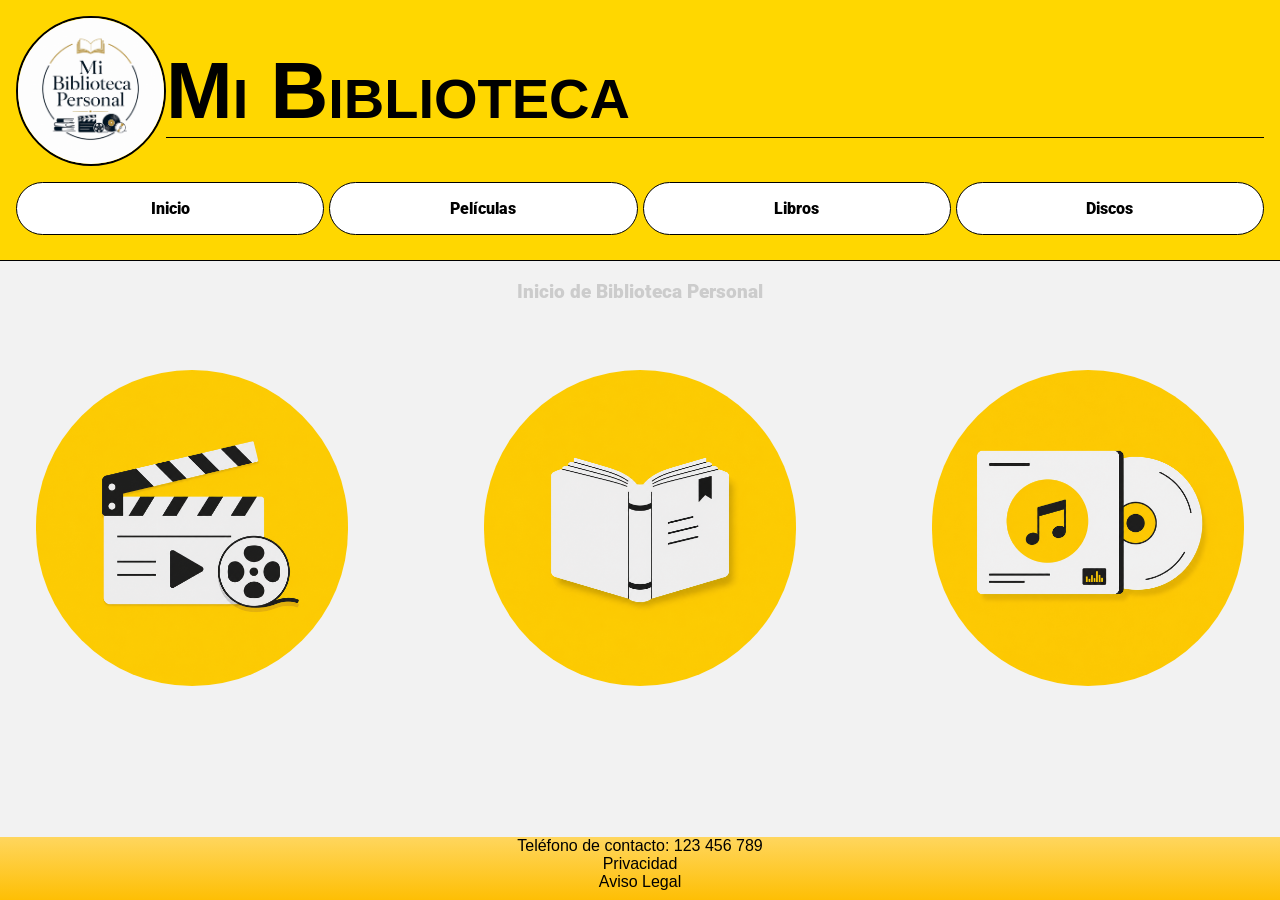
<file: index.html>
<!DOCTYPE html>
<html lang="en">

<head>
    <meta charset="UTF-8">
    <meta name="viewport" content="width=device-width, initial-scale=1.0">
    <title>Inicio | Mi Biblioteca</title>
    <link rel="stylesheet" href="style.css">
    <link rel="icon" href="imgs/index/favico.png">
</head>

<body>
    <div class="container">
        <header>
                <div class="logo">
                    <img src="imgs/index/logo.png" alt="logo de la pagina" class="imglogo">
                    <h1>Mi Biblioteca</h1>
                </div>
            <nav>
                <ul class="menu">
                    <li><a href="#">Inicio</a></li>
                    <li><a href="peliculas.html">Películas</a></li>
                    <li><a href="libros.html">Libros</a></li>
                    <li><a href="discos.html">Discos</a></li>
                </ul>
            </nav>
            <h2 class="h2header">Inicio</h2>
        </header>

        <main class="mainindex">
            <h2 class="h2main">Inicio de Biblioteca Personal</h2>
            <div class="boxdecajasenlace">
                <div class="cajasenlace">
                    <a href="peliculas.html"><img src="imgs/index/pelisicon.png" alt="direccion a peliculas" class="imgicon"></a>
                </div>
                <div class="cajasenlace">
                    <a href="libros.html"><img src="imgs/index/libroicon.png" alt="direccion a libros" class="imgicon"></a>
                </div>
                <div class="cajasenlace">
                    <a href="discos.html"><img src="imgs/index/discoicon.png" alt="direccion a discos" class="imgicon"></a>
                </div>
            </div>
        </main>

        <footer class="footindex">
            <p>Teléfono de contacto: 123 456 789</p>
            <ul>
                <li><a href="#">Privacidad</a></li>
                <li><a href="#">Aviso Legal</a></li>
            </ul>
        </footer>
    </div>
</body>

</html>
</file>
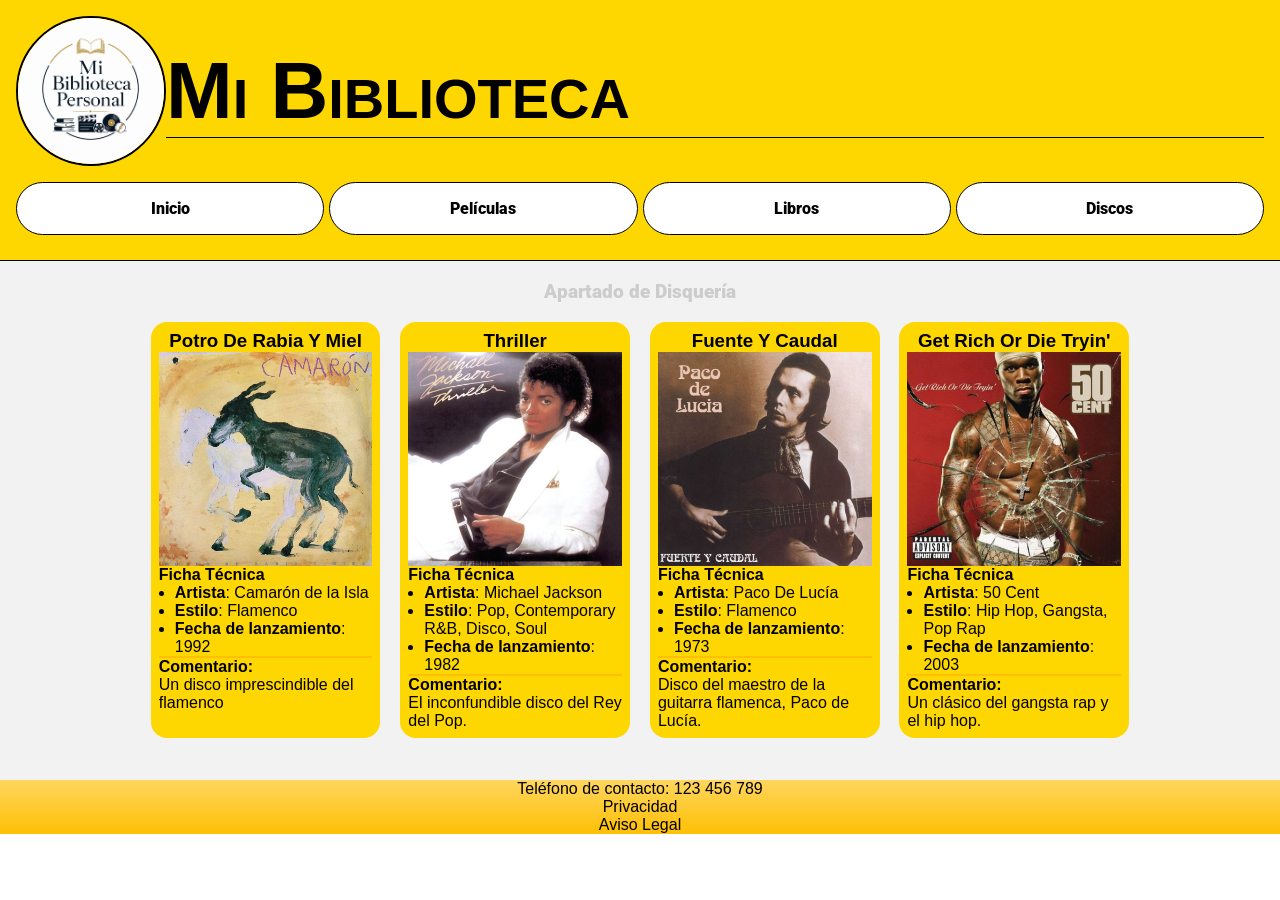
<file: discos.html>
<!doctype html>
<html lang="es">
  <head>
    <meta charset="UTF-8" />
    <meta name="viewport" content="width=device-width, initial-scale=1.0" />
    <title>Discos | Mi Biblioteca</title>
    <link rel="stylesheet" href="style.css" />
    <link rel="icon" href="imgs/index/favico.png">

  </head>
  <body>
    <div class="container">
      <header>
        <div class="logo">
          <img
            src="imgs/index/logo.png"
            alt="logo de la pagina"
            class="imglogo"
          />
          <h1>Mi Biblioteca</h1>
        </div>
        <nav>
          <ul class="menu">
            <li><a href="index.html">Inicio</a></li>
            <li><a href="peliculas.html">Películas</a></li>
            <li><a href="libros.html">Libros</a></li>
            <li><a href="discos.html">Discos</a></li>
          </ul>
        </nav>
        <h2 class="h2header">Discos</h2>
      </header>

      <main>
        <h2 class="h2main">Apartado de Disquería</h2>
        <section class="sec_disc">
          <!--Potro De Rabia Y Miel-->
          <article class="art_disc">
            <h3 class="h3disc">Potro De Rabia Y Miel</h3>
            <a
              href="https://www.discogs.com/es/master/337742-Camar%C3%B3n-Potro-De-Rabia-Y-Miel"
              target="_blank"
              ><img
                src="imgs/discos/camaron.jpg"
                alt="disco de potro rabia y miel"
                class="imgsdisc"
            /></a>
            <div class="fichas_disc">
              <h4>Ficha Técnica</h4>
              <ul class="uldisc">
                <li><strong>Artista</strong>: Camarón de la Isla</li>
                <li><strong>Estilo</strong>: Flamenco</li>
                <li><strong>Fecha de lanzamiento</strong>: 1992</li>
              </ul>
            </div>
            <div class="sinopsis_disc">
              <h4>Comentario:</h4>
              <p>Un disco imprescindible del flamenco</p>
            </div>
          </article>

          <!--Thriller-->
          <article class="art_disc">
            <h3 class="h3disc">Thriller</h3>
            <a
              href="https://www.discogs.com/es/master/8883-Michael-Jackson-Thriller"
              target="_blank"
              ><img
                src="imgs/discos/jackson.jpg"
                alt="disco de thriller"
                class="imgsdisc"
            /></a>
            <div class="fichas_disc">
              <h4>Ficha Técnica</h4>
              <ul class="uldisc">
                <li><strong>Artista</strong>: Michael Jackson</li>
                <li><strong>Estilo</strong>: Pop, Contemporary R&B, Disco, Soul</li>
                <li><strong>Fecha de lanzamiento</strong>: 1982</li>
              </ul>
            </div>
            <div class="sinopsis_disc">
              <h4>Comentario:</h4>
              <p>El inconfundible disco del Rey del Pop.</p>
            </div>
          </article>

          <!--Fuente Y Caudal-->
          <article class="art_disc">
            <h3 class="h3disc">Fuente Y Caudal</h3>
            <a
              href="https://www.discogs.com/es/master/239233-Paco-De-Lucia-Fuente-Y-Caudal"
              target="_blank"
              ><img
                src="imgs/discos/paco.jpg"
                alt="disco de fuente y caudal"
                class="imgsdisc"
            /></a>
            <div class="fichas_disc">
              <h4>Ficha Técnica</h4>
              <ul class="uldisc">
                <li><strong>Artista</strong>: Paco De Lucía</li>
                <li><strong>Estilo</strong>: Flamenco</li>
                <li><strong>Fecha de lanzamiento</strong>: 1973</li>
              </ul>
            </div>
            <div class="sinopsis_disc">
              <h4>Comentario:</h4>
              <p>Disco del maestro de la guitarra flamenca, Paco de Lucía.</p>
            </div>
          </article>

          <!--50 Cent-->
          <article class="art_disc">
            <h3 class="h3disc">Get Rich Or Die Tryin'</h3>
            <a
              href="https://www.discogs.com/es/master/34201-50-Cent-Get-Rich-Or-Die-Tryin"
              target="_blank"
              ><img
                src="imgs/discos/50cent.jpg"
                alt="Disco de Get Rich Or Die Tryin'"
                class="imgsdisc"
            /></a>
            <div class="fichas_disc">
              <h4>Ficha Técnica</h4>
              <ul class="uldisc">
                <li><strong>Artista</strong>: 50 Cent</li>
                <li><strong>Estilo</strong>:  Hip Hop, Gangsta, Pop Rap</li>
                <li><strong>Fecha de lanzamiento</strong>: 2003</li>
              </ul>
            </div>
            <div class="sinopsis_disc">
              <h4>Comentario:</h4>
              <p>Un clásico del gangsta rap y el hip hop.</p>
            </div>
          </article>
        </section>
      </main>

      <footer>
        <p>Teléfono de contacto: 123 456 789</p>
        <ul>
          <li><a href="#">Privacidad</a></li>
          <li><a href="#">Aviso Legal</a></li>
        </ul>
      </footer>
    </div>
  </body>
</html>
</file>
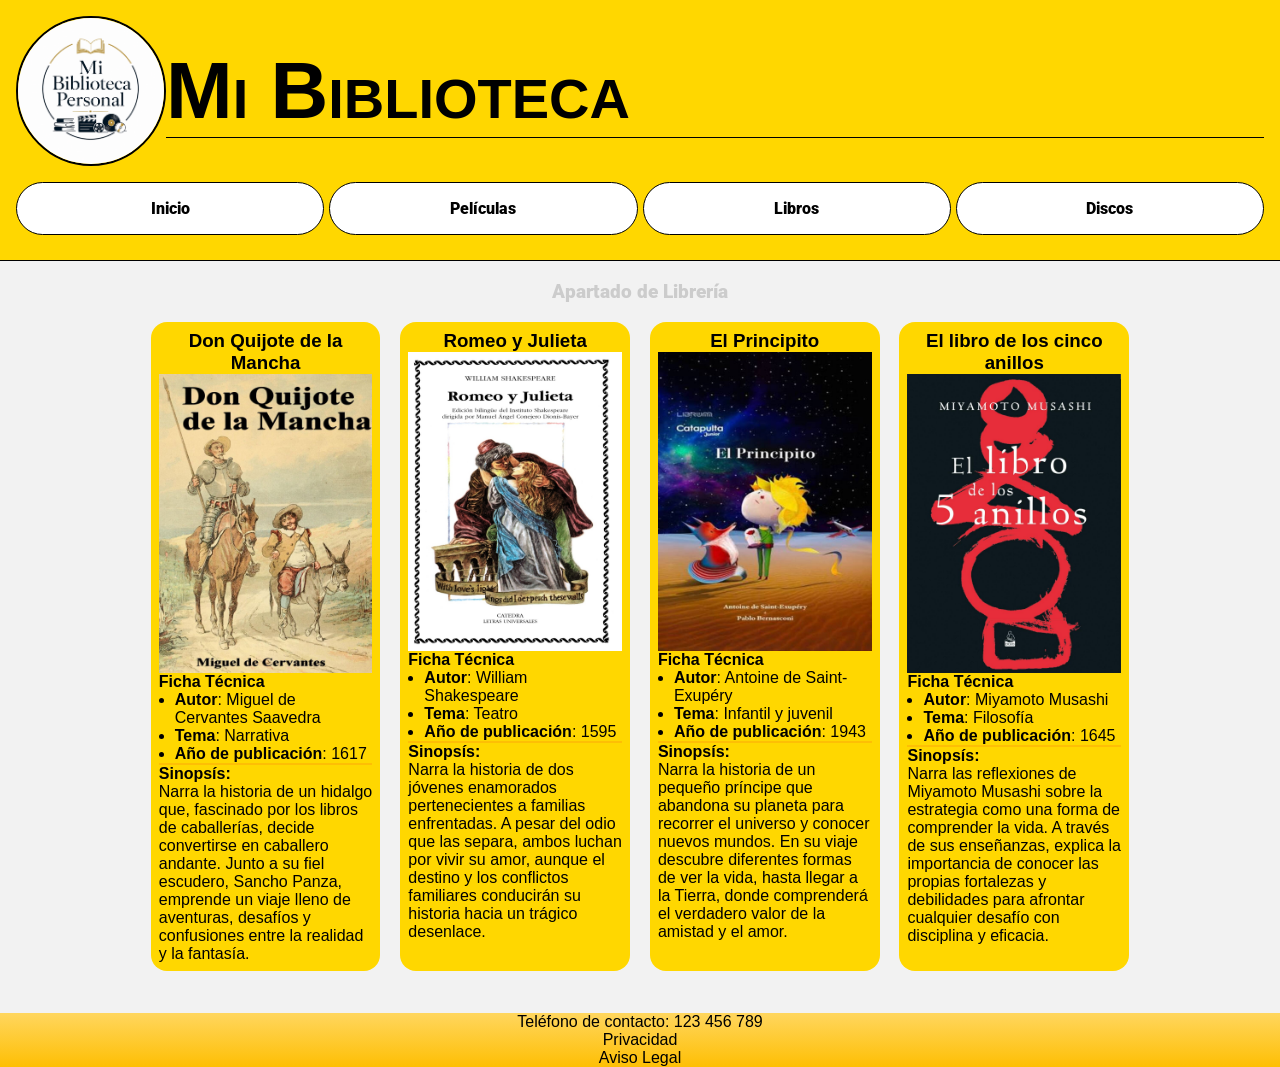
<file: libros.html>
<!doctype html>
<html lang="es">
  <head>
    <meta charset="UTF-8" />
    <meta name="viewport" content="width=device-width, initial-scale=1.0" />
    <title>Libros | Mi Biblioteca</title>
    <link rel="stylesheet" href="style.css" />
    <link rel="icon" href="imgs/index/favico.png">
  </head>
  <body>
    <div class="container">
      <header>
        <div class="logo">
          <img
            src="imgs/index/logo.png"
            alt="logo de la pagina"
            class="imglogo"
          />
          <h1>Mi Biblioteca</h1>
        </div>
        <nav>
          <ul class="menu">
            <li><a href="index.html">Inicio</a></li>
            <li><a href="peliculas.html">Películas</a></li>
            <li><a href="libros.html">Libros</a></li>
            <li><a href="discos.html">Discos</a></li>
          </ul>
        </nav>
        <h2 class="h2header">Libros</h2>
      </header>

      <main>
        <h2 class="h2main">Apartado de Librería</h2>
        <section class="sec_lib">
          <!-- Quijote -->
          <article class="art_lib">
            <h3 class="h3lib">Don Quijote de la Mancha</h3>
            <a
              href="https://www.lecturalia.com/libro/8154/don-quijote-de-la-mancha"
              target="_blank"
              ><img
                src="imgs/libros/don-quijote-de-la-mancha-30.jpg"
                alt="portada de don quijote"
                class="imgslib"
            /></a>
            <div class="fichas_lib">
              <h4>Ficha Técnica</h4>
              <ul class="ullib">
                <li><strong>Autor</strong>: Miguel de Cervantes Saavedra</li>
                <li><strong>Tema</strong>: Narrativa</li>
                <li><strong>Año de publicación</strong>: 1617</li>
              </ul>
            </div>
            <div class="sinopsis_lib">
              <h4>Sinopsís:</h4>
              <p>Narra la historia de un hidalgo que, fascinado por los libros de caballerías, decide convertirse en caballero andante. Junto a su fiel escudero, Sancho Panza, emprende un viaje lleno de aventuras, desafíos y confusiones entre la realidad y la fantasía.</p>
            </div>
          </article>

          <!-- Romeo y Julieta -->
          <article class="art_lib">
            <h3 class="h3lib">Romeo y Julieta</h3>
            <a
              href="https://www.lecturalia.com/libro/7818/romeo-y-julieta"
              target="_blank"
              ><img
                src="imgs/libros/romeo.jpg"
                alt="portada de romeo y julieta"
                class="imgslib"
            /></a>
            <div class="fichas_lib">
              <h4>Ficha Técnica</h4>
              <ul class="ullib">
                <li><strong>Autor</strong>: William Shakespeare</li>
                <li><strong>Tema</strong>: Teatro</li>
                <li><strong>Año de publicación</strong>: 1595</li>
              </ul>
            </div>
            <div class="sinopsis_lib">
              <h4>Sinopsís:</h4>
              <p>Narra la historia de dos jóvenes enamorados pertenecientes a familias enfrentadas. A pesar del odio que las separa, ambos luchan por vivir su amor, aunque el destino y los conflictos familiares conducirán su historia hacia un trágico desenlace.</p>
            </div>
          </article>

          <!-- El Principito-->
          <article class="art_lib">
            <h3 class="h3lib">El Principito</h3>
            <a
              href="https://www.lecturalia.com/libro/1535/el-principito"
              target="_blank"
              ><img
                src="imgs/libros/elprincipito.jpg"
                alt="portada del principito"
                class="imgslib"
            /></a>
            <div class="fichas_lib">
              <h4>Ficha Técnica</h4>
              <ul class="ullib">
                <li><strong>Autor</strong>: Antoine de Saint-Exupéry</li>
                <li><strong>Tema</strong>: Infantil y juvenil</li>
                <li><strong>Año de publicación</strong>: 1943</li>
              </ul>
            </div>
            <div class="sinopsis_lib">
              <h4>Sinopsís:</h4>
              <p>Narra la historia de un pequeño príncipe que abandona su planeta para recorrer el universo y conocer nuevos mundos. En su viaje descubre diferentes formas de ver la vida, hasta llegar a la Tierra, donde comprenderá el verdadero valor de la amistad y el amor.</p>
            </div>
          </article>

          <!-- Mushashi: Los cinco anillos-->
          <article class="art_lib">
            <h3 class="h3lib">El libro de los cinco anillos</h3>
            <a
              href="https://www.imdb.com/es-es/title/tt0119698/"
              target="_blank"
              ><img
                src="imgs/libros/mushashi.jpg"
                alt="portada de los cinco anillos"
                class="imgslib"
            /></a>
            <div class="fichas_lib">
              <h4>Ficha Técnica</h4>
              <ul class="ullib">
                <li><strong>Autor</strong>: Miyamoto Musashi</li>
                <li><strong>Tema</strong>: Filosofía</li>
                <li><strong>Año de publicación</strong>: 1645</li>
              </ul>
            </div>
            <div class="sinopsis_lib">
              <h4>Sinopsís:</h4>
              <p>Narra las reflexiones de Miyamoto Musashi sobre la estrategia como una forma de comprender la vida. A través de sus enseñanzas, explica la importancia de conocer las propias fortalezas y debilidades para afrontar cualquier desafío con disciplina y eficacia.</p>
            </div>
          </article>
        </section>
      </main>

      <footer>
        <p>Teléfono de contacto: 123 456 789</p>
        <ul>
          <li><a href="#">Privacidad</a></li>
          <li><a href="#">Aviso Legal</a></li>
        </ul>
      </footer>
    </div>
  </body>
</html>
</file>
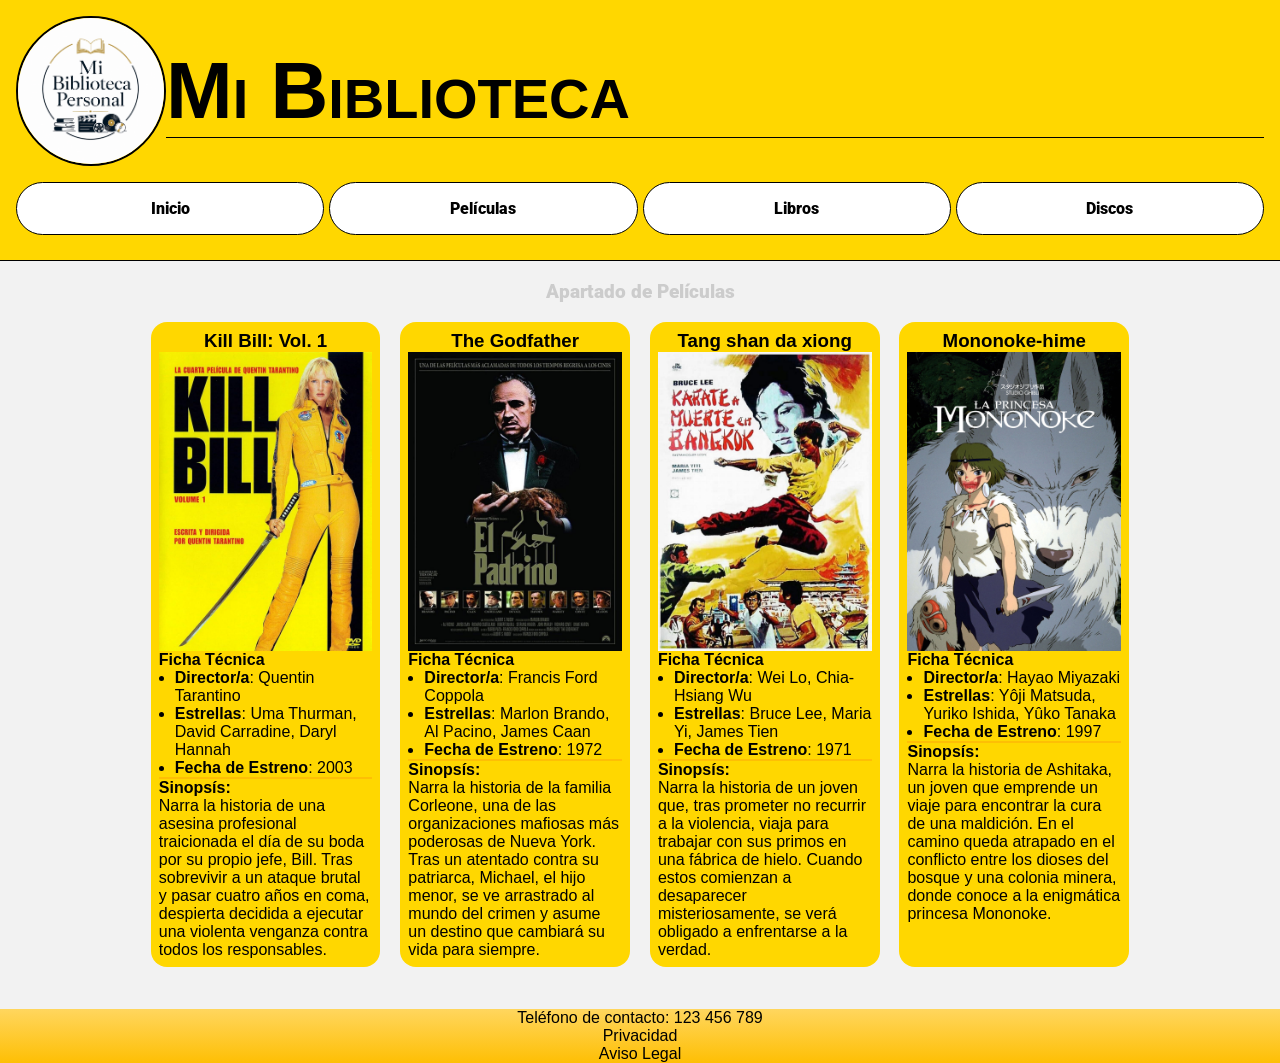
<file: peliculas.html>
<!DOCTYPE html>
<html lang="es">

<head>
    <meta charset="UTF-8">
    <meta name="viewport" content="width=device-width, initial-scale=1.0">
    <title>Películas | Mi Biblioteca</title>
    <link rel="stylesheet" href="style.css">
    <link rel="icon" href="imgs/index/favico.png">
</head>

<body>
    <div class="container">
        <header>
            <div class="logo">
                <img src="imgs/index/logo.png" alt="logo de la pagina" class="imglogo">
                <h1>Mi Biblioteca</h1>
            </div>
            <nav>
                <ul class="menu">
                    <li><a href="index.html">Inicio</a></li>
                    <li><a href="peliculas.html">Películas</a></li>
                    <li><a href="libros.html">Libros</a></li>
                    <li><a href="discos.html">Discos</a></li>
                </ul>
            </nav>
            <h2 class="h2header">Películas</h2>
        </header>

        <main class="mainpelis">
            <h2 class="h2main">Apartado de Películas</h2>
            <section class="sec_pelis">

                <!-- Kill Bill -->
                <article class="art_pelis">
                    <h3 class="h3pelis">Kill Bill: Vol. 1</h3>
                    <a href="https://www.imdb.com/es-es/title/tt0266697/" target="_blank"><img src="imgs/peliculas/killbill.jpg" alt="caratula de kill bill" class="imgspelis"></a>
                    <div class="fichas_pelis">
                        <h4>Ficha Técnica</h4>
                        <ul class="ulpelis">
                            <li><strong>Director/a</strong>: Quentin Tarantino</li>
                            <li><strong>Estrellas</strong>: Uma Thurman, David Carradine, Daryl Hannah</li>
                            <li><strong>Fecha de Estreno</strong>: 2003</li>
                        </ul>
                    </div>
                    <div class="sinopsis_pelis">
                        <h4>Sinopsís:</h4>
                        <p>Narra la historia de una asesina profesional traicionada el día de su boda por su propio jefe, Bill. Tras sobrevivir a un ataque brutal y pasar cuatro años en coma, despierta decidida a ejecutar una violenta venganza contra todos los responsables.</p>
                    </div>
                </article>

                <!-- El Padrino -->
                <article class="art_pelis">
                    <h3 class="h3pelis">The Godfather</h3>
                    <a href="https://www.imdb.com/es-es/title/tt0068646/" target="_blank"><img src="imgs/peliculas/elpadrino.jpg" alt="caratula del padrino" class="imgspelis"></a>
                    <div class="fichas_pelis">
                        <h4>Ficha Técnica</h4>
                        <ul class="ulpelis">
                            <li><strong>Director/a</strong>: Francis Ford Coppola</li>
                            <li><strong>Estrellas</strong>: Marlon Brando, Al Pacino, James Caan</li>
                            <li><strong>Fecha de Estreno</strong>: 1972</li>
                        </ul>
                    </div>
                    <div class="sinopsis_pelis">
                        <h4>Sinopsís:</h4>
                        <p>Narra la historia de la familia Corleone, una de las organizaciones mafiosas más poderosas de Nueva York. Tras un atentado contra su patriarca, Michael, el hijo menor, se ve arrastrado al mundo del crimen y asume un destino que cambiará su vida para siempre.</p>
                    </div>
                </article>

                <!-- Bruce Lee -->
                <article class="art_pelis">
                    <h3 class="h3pelis">Tang shan da xiong</h3>
                    <a href="https://www.imdb.com/es-es/title/tt0067824/" target="_blank"><img src="imgs/peliculas/brucelee.jpg" alt="caratula de brucelee" class="imgspelis"></a>
                    <div class="fichas_pelis">
                        <h4>Ficha Técnica</h4>
                        <ul class="ulpelis">
                            <li><strong>Director/a</strong>: Wei Lo, Chia-Hsiang Wu</li>
                            <li><strong>Estrellas</strong>: Bruce Lee, Maria Yi, James Tien</li>
                            <li><strong>Fecha de Estreno</strong>: 1971</li>
                        </ul>
                    </div>
                    <div class="sinopsis_pelis">
                        <h4>Sinopsís:</h4>
                        <p>Narra la historia de un joven que, tras prometer no recurrir a la violencia, viaja para trabajar con sus primos en una fábrica de hielo. Cuando estos comienzan a desaparecer misteriosamente, se verá obligado a enfrentarse a la verdad.</p>
                    </div>
                </article>

                <!-- La Princesa Mononoke -->
                <article class="art_pelis">
                    <h3 class="h3pelis">Mononoke-hime</h3>
                    <a href="https://www.imdb.com/es-es/title/tt0119698/" target="_blank"><img src="imgs/peliculas/mononoke.jpg" alt="caratula de kill bill" class="imgspelis"></a>
                    <div class="fichas_pelis">
                        <h4>Ficha Técnica</h4>
                        <ul class="ulpelis">
                            <li><strong>Director/a</strong>: Hayao Miyazaki</li>
                            <li><strong>Estrellas</strong>: Yôji Matsuda, Yuriko Ishida, Yûko Tanaka</li>
                            <li><strong>Fecha de Estreno</strong>: 1997</li>
                        </ul>
                    </div>
                    <div class="sinopsis_pelis">
                        <h4>Sinopsís:</h4>
                        <p>Narra la historia de Ashitaka, un joven que emprende un viaje para encontrar la cura de una maldición. En el camino queda atrapado en el conflicto entre los dioses del bosque y una colonia minera, donde conoce a la enigmática princesa Mononoke.</p>
                    </div>
                </article>


            </section>
        </main>

        <footer>
            <p>Teléfono de contacto: 123 456 789</p>
            <ul>
                <li><a href="#">Privacidad</a></li>
                <li><a href="#">Aviso Legal</a></li>
            </ul>
        </footer>
    </div>
</body>

</html>
</file>
<file: style.css>
@import url('https://fonts.googleapis.com/css2?family=Kaushan+Script&family=Roboto:ital,wght@0,100..900;1,100..900&family=UnifrakturMaguntia&display=swap');

* {
    padding: 0;
    margin: 0;
    box-sizing: border-box;
    font-family: 'Segoe UI', Tahoma, Geneva, Verdana, sans-serif;
}

header {
    background-color: gold;
    padding: 0.5rem;
    border-bottom: 1px solid black;
}

.logo {
    display: flex;
    justify-content: center;
    align-items: center;
    margin-bottom: 0.5rem;
}

.imglogo {
    width: 45%;
    height: auto;
    border-radius: 10rem;
    border: 2px solid black;
}

h1 {
    width: 90%;
    font-size: 2.1rem;
    font-variant: small-caps;
    font-weight: bold;
    border-bottom: 1px double black;
}

.h2header {
    display: none;
    font-style: italic;
    text-align: center;
}

.h2main {
    padding: 0.2rem;
    font-size: 1.2rem;
    text-align: center;
    font-family: "Roboto", sans-serif;
    font-weight: 900;
     color: rgb(166, 166, 166, 0.5);
}

.menu {
    display: flex;
    list-style: none;
    justify-content: space-between;
}

.menu li {
    width: 30%;
    text-align: center;
}

.menu a {
        font-family: "Roboto", sans-serif;
        font-weight: 900;
        display: block;
        text-decoration: none;
        color: black;
        background-color: white;
        border-radius: 2rem;
        padding: 0.8rem;
        border: 1px solid black;
        transition: all 0.2s ease;
}

.boxdecajasenlace {

    width: 100%;
    display: flex;
    flex-direction: column;
}

.cajasenlace {
    width: 52%;
    height: auto;
    border-radius: 20rem;
    overflow: hidden;
    margin: 0 auto 1rem;
    transition: all 0.3s ease;
}

.imgicon {
    width: 100%;
    height: 100%;
    object-fit: cover;
}

main {
    background-color: #F2F2F2;
}

footer {
    text-align: center;
    background: linear-gradient(to bottom, #ffd65e 0%, #febf04 100%);

}

footer a {
    color: black;
    text-decoration: none;
}

.sec_pelis, .sec_lib, .sec_disc {
    margin: 1rem 10% 0;
    display: flex;
    flex-wrap: wrap;
    flex-direction:column;
}

.art_pelis, .art_lib, .art_disc {
    width: 100%;
    background-color: #ffd700;
    border-radius: 1rem;
    padding: 0.5rem;
    margin: 0 1% 10%;
    transition: all 0.3s ease;
}

.art_pelis:hover, .art_lib:hover, .art_disc:hover {
    transform: scale(1.04);
}

.h3pelis, .h3lib, .h3disc {
    text-align: center;
}

.imgspelis, .imgslib, .imgsdisc {
    display: block;
    margin: auto;
    width: 100%;
    height: auto;
}

.ulpelis, .ullib, .uldisc {
    padding-left: 1rem;
}

.sinopsis_pelis, .sinopsis_lib, .sinopsis_disc {
    border-top: 2px solid #febf04;
}

@media all and (min-width:700px) {
    .logo {
        display: flex;
        align-items: center;
        justify-content: center;
    }

    .imglogo {
        width: 150px;
        height: auto;
        border: 2px solid black;
        border-radius: 5rem;
    }

    h1 {
        font-size: 5rem;
        font-variant: small-caps;
        font-weight: bold;
        border-bottom: 1px double black;
    }

    .h2header {
        font-style: italic;
        text-align: center;
        font-size: 2rem;
    }

    header {
        background-color: #ffd700;
        padding: 1rem;
        height: 29vh;
        border-bottom: 1px solid black;
    }

    main {
        background-color: #F2F2F2;
        padding: 1rem;
    }

    .menu {
        margin-top: 1rem;
        display: flex;
        list-style: none;
        justify-content: space-between;
        gap: 5px;
    }

    .menu li {
        width: 25%;
        text-align: center;
    }

    .menu li a {
        font-family: "Roboto", sans-serif;
        font-weight: 900;
        display: block;
        text-decoration: none;
        color: black;
        background-color: white;
        border-radius: 3rem;
        padding: 1rem;
        border: 1px solid black;
        transition: all 0.2s ease;
    }

    .menu li a:hover {
        background-color: rgba(255, 255, 255, 0.836);
    }

    .menu li a:active {
        transform: scale(0.9);
    }

    /* main del index */
    .mainindex {
        height: 64vh;
    }

    .footindex {
        height: 7vh;
    }

    .h2main {
        text-align: center;
        font-family: "Roboto", sans-serif;
        font-weight: 900;
        color: rgb(166, 166, 166, 0.5);
    }

    .boxdecajasenlace {
        display: flex;
        flex-direction: row;
        justify-content: center;
        gap: 6rem;
        margin-top: 4rem;
    }

    .cajasenlace {
        width: 25%;
        max-width: 25%;
        height: auto;
        border-radius: 20rem;
        overflow: hidden;
        margin-bottom: 1rem;
        transition: all 0.3s ease;
    }


    .imgicon {
        width: 100%;
        height: 100%;
        object-fit: cover;
    }

    .cajasenlace:hover {
        border: 5px solid black;
        transform: scale(1.05);
    }

    .cajasenlace:active img {
        border: 30px solid rgb(255, 255, 255, .5);
        border-radius: 50rem;
        background-color: gold;
    }

    footer {
        color: black;
        background: linear-gradient(to bottom, #ffd65e 0%, #febf04 100%);
        text-align: center;
    }

    footer a {
        color: black;
        text-decoration: none;
    }


    /* Secciones*/

    .sec_pelis,
    .sec_lib,
    .sec_disc {
        margin: 1rem 10% 1rem;
        display: flex;
        flex-wrap: wrap;
        flex-direction: row;
    }

    .art_pelis,
    .art_lib,
    .art_disc {
        width: 23%;
        background-color: #ffd700;
        border-radius: 1rem;
        padding: 0.5rem;
        margin: 0 1% 1%;
        transition: all 0.3s ease;
    }

    .art_pelis:hover,
    .art_lib:hover,
    .art_disc:hover {
        transform: scale(1.04);
    }

    .h3pelis,
    .h3lib,
    .h3disc {
        text-align: center;
    }

    .imgspelis,
    .imgslib,
    .imgsdisc {
        display: block;
        margin: auto;
        width: 100%;
        height: auto;
    }

    .ulpelis,
    .ullib,
    .uldisc {
        padding-left: 1rem;
    }

    .sinopsis_pelis,
    .sinopsis_lib,
    .sinopsis_disc {
        border-top: 2px solid #febf04;
    }
}
</file>
